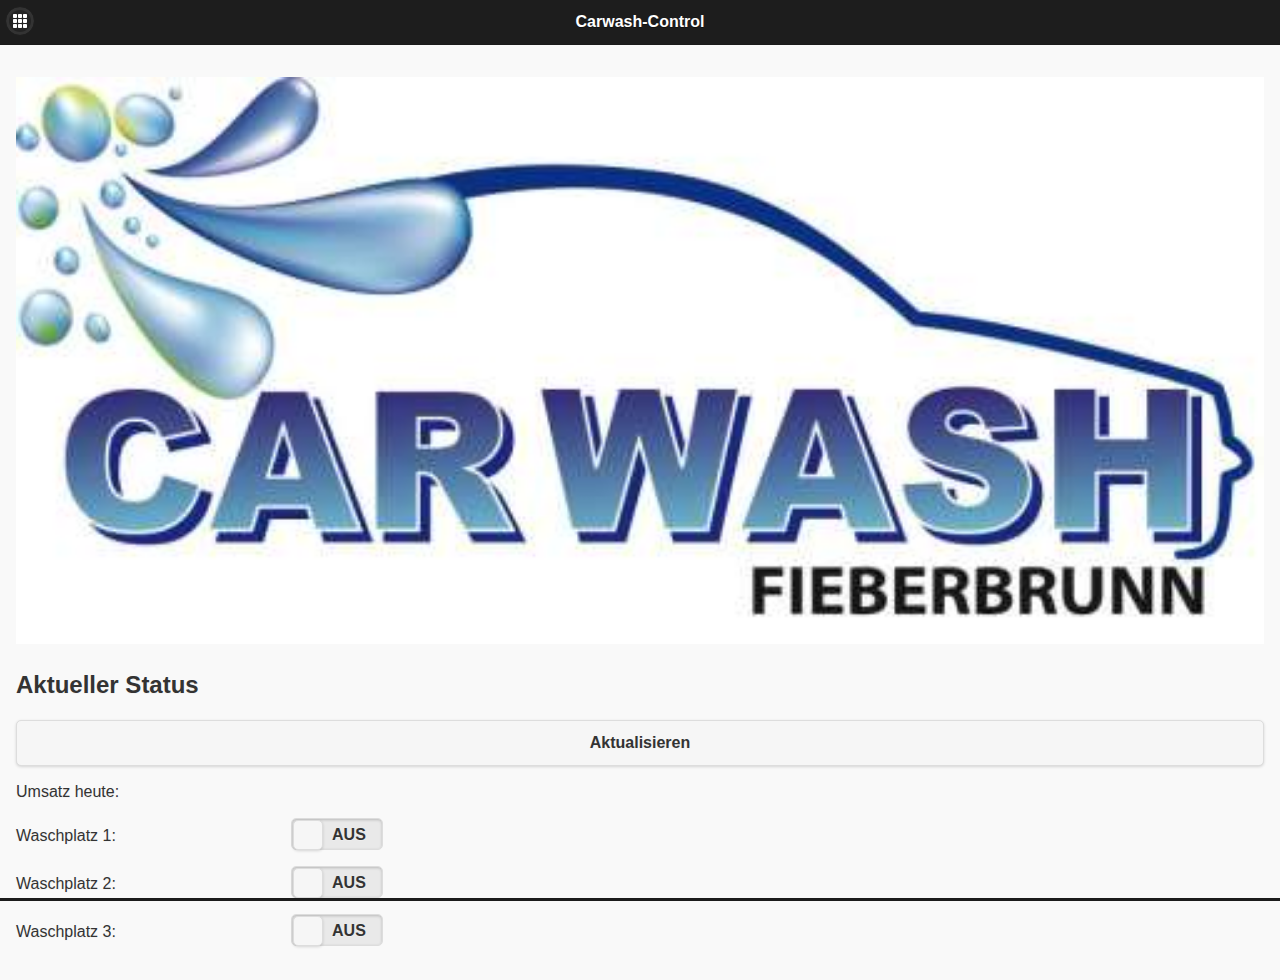
<file: www/index.html>
<!DOCTYPE html>
<html>
  <head>
    <meta name="viewport" content="width=device-width, initial-scale=1">

    <meta http-equiv="Content-Type" content="text/html; charset=utf-8" />
    <!--    <meta name="viewport" content="user-scalable=no, initial-scale=1, width=device-width" /><!-- Do not change this! -->

    <link rel="stylesheet" href="./css/jquery.mobile-1.4.4.min.css">

    <!-- jQuery -->
    <script type="text/javascript" src="./js/jquery-2.1.1.min.js"></script>

    <!-- jQuery Mobile -->
    <script src="./js/jquery-2.1.1.min.js"></script>
    <script type="text/javascript" src="./js/jquery.mobile.settings.js"></script><!-- this must be loaded before jQuery Mobile -->
    <script type="text/javascript" src="./js/jquery.mobile-1.4.4.min.js"></script>

    <!-- jQuery Mobile DateBox-->
    <link rel="stylesheet" type="text/css" href="./css/jqm-datebox-1.4.4.css">
    <script type="text/javascript" src="./js/jqm-datebox-1.4.4.js"></script>

    <script type="text/javascript" charset="utf-8">
            // Custom Script
      var p = 1,
      b = 1;
      $(document).one('pagebeforecreate', function () {
      $.mobile.pageContainer.find("[data-role=page]").each(function () {
      var panel = '<div data-role="panel" id="mypanel' + p + '" data-display="push" data-theme="b"> \
      <h1>Menu</h1><ul data-role="listview" data-inset="true"> \
      <li><a href="#pageone" >Hauptseite</a></li> \
      <li><a href="#pageCash" >Umsatzdaten</a></li> \
      <li><a href="#pageSettings" >Einstellungen</a></li> \
      </ul></div>';

      $(this).prepend(panel);
      p++;
      });
      $.mobile.pageContainer.find("[data-role=header]").each(function () {
      var panelBtn = '<a href="#mypanel' + b + '" class="ui-btn ui-btn-left ui-btn-icon-notext ui-icon-grid ui-corner-all"></a>'
      $(this).append(panelBtn);
      b++;
      });
      });
    </script>

    <script type="text/javascript"  charset="utf-8">
      $(document).ready(function() {
        // Get the Current Status o

        LoadStatus_onclick();

        console.log('Document.ready');

        //$('#flip-WP1').change(function() {
        $('.emergency-off-flip').change(function() {
          var myswitch = $(this);
          var myWPNO = $(this).attr('name');
          var myStatus = myswitch[0].selectedIndex == 1 ? true : false;

          if (myStatus) {
            myStatusText = "Einschalten";
          } else {
            myStatusText = "Abschalten";
          }

          //console.log('Flip: ' + $(this).attr('name'));

          //if (myswitch[0].selectedIndex == 0) {
          myWPNO = myWPNO.substr(myWPNO.length - 1, myWPNO.length);

          // update current WP-Number in the dialog
          $("#popupWPInfoID").text(myWPNO);
          $("#popupWPInfoOperation").text(myStatusText);
          $("#popupButtonAction").text(myStatusText);

          // Set custom attributes for later interaction
          $("#popupButtonAction").attr("curWPID", myWPNO);
          $("#popupButtonAction").attr("curWPStatus", myStatus);

          $("#popupDialogEmergency").popup("open");
          //}
        });

        $('#popupButtonAction').click(function() {
          var curID = $("#popupButtonAction").attr("curWPID");
      
          console.log("execute ID:" + $("#popupButtonAction").attr("curWPID") + " / action: " + $("#popupButtonAction").attr("curWPStatus"));
          // send the Request to the webservice
          
          
          $.ajax({
            type : "POST",
            contentType : "application/json; charset=utf-8",
            dataType : "jsonp",
            jsonpCallback : 'jsonCallbackSetValue',
            url : "http://waschanlage.dlinkddns.com:8088/parser/control.php",
            data : 'action=setValue&type=OFF_SWITCH' + curID + '&value=1',
            //success: jsonCallback,
            error : function(error, msg) {
              console.log("Error" + error.status + " / " + msg);
            }
          });
        });

        $('#popupButtonCancel').click(function() {
          // Force a Status-Reload
          LoadStatus_onclick();
        });

      });

      function jsonCallbackSetValue(data) {
        if (data['status'] != '1') {
          alert('ACHTUNG: Fehler beim Schalten!');
        }
        // Reload Data
        LoadStatus_onclick();
      };

      function jsonCallback(data) {
        // Cleanup
        $("#cashToday").empty();
        $("#cashToday").append('<li id="curDate" name="head" >Datum: ' + data['date'] + '</li>');
        $("#cashToday").append('<li id="curWP1" name="head" >Waschplatz 1: ' + data['wp1'] + '</li>');
        $("#cashToday").append('<li id="curWP2" name="head" >Waschplatz 2: ' + data['wp2'] + '</li>');
        $("#cashToday").append('<li id="curWP3" name="head" >Waschplatz 3: ' + data['wp3'] + '</li>');
        $("#cashToday").append('<li id="curChanger" name="head" >Wechsler: ' + data['changer'] + '</li>');

        curSum = parseFloat(data['wp1']) + parseFloat(data['wp2']) + parseFloat(data['wp3']) + parseFloat(data['changer']);
        $("#cashToday").append('<li id="Gesamt" name="head"><b>Gesamt: ' + curSum + '</b></li>');

        console.log(data);
      };

      function jsonCallbackAllSensors(data) {
        var flipvalues = {
          "1" : "on",
          "0" : "off"
        };

        console.log(data);
        $('#flip-WP1').val(flipvalues[data['OFF_SENS1']]).slider("refresh");
        $('#flip-WP2').val(flipvalues[data['OFF_SENS2']]).slider("refresh");
        $('#flip-WP3').val(flipvalues[data['OFF_SENS3']]).slider("refresh");
      }

      function LoadSensStatus(type) {
        $.ajax({
          type : "POST",
          contentType : "application/json; charset=utf-8",
          dataType : "jsonp",
          jsonpCallback : 'jsonCallbackAllSensors',
          url : "http://waschanlage.dlinkddns.com:8088/parser/control.php",
          data : 'action=getstatus&type=' + type,
          //success: jsonCallbackWP,
          error : function(error, msg) {
            console.log("Error" + error.status + " / " + msg);
          }
        });
      }








      function jsonCallbackCashDetail(data) {
        
        
        curSum = parseFloat(data['wp1']) + parseFloat(data['wp2']) + parseFloat(data['wp3']) + parseFloat(data['changer']);
        
        
        var $tr = $('<tr>').append(
          $('<td>').text(data['date']),
          $('<td>').text(data['wp1']),
          $('<td>').text(data['wp2']),
          $('<td>').text(data['wp3']),
          $('<td>').text(data['changer']),
          $('<td>').text(curSum)
        );
        
        $("#cashDetail").append($tr);
        
      };

      function LoadCashStatusDetail() {
        // Cleanup
        
        $("#cashDetails.tr:has(td)").remove();
        //$("#<%=cashDetail%> > tbody > tr").remove();

        var today = new Date();
        var dd = today.getDate();
        var mm = today.getMonth() + 1;
        //January is 0!
        var yyyy = today.getFullYear();
        // Load Cash-Status
        $.ajax({
          type : "POST",
          contentType : "application/json; charset=utf-8",
          dataType : "jsonp",
          jsonpCallback : 'jsonCallbackCashDetail',
          url : "http://waschanlage.dlinkddns.com:8088/parser/query.php",
          data : 'action=query&day=' + dd + '&month=' + mm + '&year=' + yyyy,
          //success: jsonCallback,
          error : function(error, msg) {
            console.log("Error" + error.status + " / " + msg);
          }
        });

      }

      function LoadCashStatus() {
        var today = new Date();
        var dd = today.getDate();
        var mm = today.getMonth() + 1;
        //January is 0!
        var yyyy = today.getFullYear();
        // Load Cash-Status
        $.ajax({
          type : "POST",
          contentType : "application/json; charset=utf-8",
          dataType : "jsonp",
          jsonpCallback : 'jsonCallback',
          url : "http://waschanlage.dlinkddns.com:8088/parser/query.php",
          data : 'action=query&day=' + dd + '&month=' + mm + '&year=' + yyyy,
          //success: jsonCallback,
          error : function(error, msg) {
            console.log("Error" + error.status + " / " + msg);
          }
        });

      }

      function LoadStatus_onclick() {
        var $this = $(this), theme = $this.jqmData("theme") || $.mobile.loader.prototype.options.theme, msgText = "Lade Daten";
        // $this.jqmData( "msgtext" ) || $.mobile.loader.prototype.options.text,
        textVisible = "true";
        // $this.jqmData( "textvisible" ) || $.mobile.loader.prototype.options.textVisible,
        textonly = "false";
        // !!$this.jqmData( "textonly" );
        html = $this.jqmData("html") || "";
        $.mobile.loading("show", {
          text : "Lade Daten",
          textVisible : "true",
          theme : "",
          textonly : false,
          html : ""
        });

        // Cash-Stats
        LoadCashStatus();

        LoadSensStatus('GET_SENS_ALL')

        $.mobile.loading("hide");
        // Hide Loader

      }

    </script>

  </head>
  <body>

    <div data-role="page" id="pageone"  data-theme="a">
      <div data-role="header"  data-theme="b" data-position="fixed">
        <h1>Carwash-Control </h1>
      </div>

      <div data-role="main" class="ui-content">

        <p><img src="img/carwash_logo_klein.jpg" width="100%">
        </p>

        <h2>Aktueller Status</h2>
        <input id="ButtonLoadStatus" type="button" value="Aktualisieren" onclick="LoadStatus_onclick()" />

        <p>
          Umsatz heute:
        </p>
        <ul id="cashToday"></ul>

        <style type="text/css" media="screen">
          .containing-element .ui-slider-switch {
            width: 9em;
          }
        </style>

        <div id="EmergencyControl" >
          <div class="ui-field-contain">
            <label for="flip-WP1">Waschplatz 1:</label>
            <select name="flip-WP1" id="flip-WP1" class="emergency-off-flip" data-role="slider" data-track-theme="a" data-theme="a">
              <option value="off">AUS</option>
              <option value="on">AN</option>
            </select>
          </div>

          <div class="ui-field-contain">
            <label for="flip-WP2">Waschplatz 2:</label>
            <select name="flip-WP2" id="flip-WP2" class="emergency-off-flip" data-role="slider" data-track-theme="a" data-theme="a">
              <option value="off">AUS</option>
              <option value="on">AN</option>
            </select>
          </div>

          <div class="ui-field-contain">
            <label for="flip-WP3">Waschplatz 3:</label>
            <select name="flip-WP3" id="flip-WP3" class="emergency-off-flip" data-role="slider" data-track-theme="a" data-theme="a">
              <option value="off">AUS</option>
              <option value="on">AN</option>
            </select>
          </div>

          <!--
          <a href="#popupDialogEmergency" data-rel="popup" data-position-to="window" data-role="button" data-inline="true" data-transition="pop" data-icon="delete" data-theme="b">Popup-Test</a>
          -->

          <!-- Popup-Dialog for Emergency-Confirmation -->
          <div data-role="popup" id="popupDialogEmergency" data-overlay-theme="a" data-theme="c" data-dismissible="false" style="max-width:400px;" class="ui-corner-all">
            <div data-role="header" data-theme="a" class="ui-corner-top">
              <h1>NOT-AUS</h1>
            </div>

            <div data-role="content" data-theme="d" class="ui-corner-bottom ui-content">
              <h3 class="ui-title">Wirklich den Waschplatz <b id="popupWPInfoID"></b><b id="popupWPInfoOperation"></b>?</p> <a href="#" id="popupButtonCancel" data-role="button" data-inline="true" data-rel="back" data-theme="c">Abbrechen</a><a href="#" id="popupButtonAction" data-role="button" data-inline="true" data-rel="back" data-transition="flow" data-theme="b">Abschalten</a>
            </div>
          </div>

        </div>

      </div>

      <div data-role="footer" data-theme="b" data-position="fixed">
        <!--<h1>Page Footer</h1>-->
      </div>
    </div>

    <div data-role="page" id="pageCash">
      <div data-role="header" data-theme="b" data-position="fixed">
        <h1>Carwash-Control</h1>
      </div>

      <div data-role="main" class="ui-content">
        <h2>Umsatzauswertung</h2>

        <p>
          <label for="dateStart">Datum von:</label>
          <input id="dateStart" type="text" data-role="datebox" data-options='{"mode":"flipbox", "useSetButton":true, "useInline":false, "overrideSetTimeButtonLabel":"Datum auswählen", "defaultValue":"new Date()", "showInitialValue":true}'>

          <label for="dateEnd">Datum bis:</label>
          <input id="dateEnd" type="text" data-role="datebox" data-options='{"mode":"flipbox", "useSetButton":true, "useInline":false, "overrideSetTimeButtonLabel":"Datum auswählen", "defaultValue":"new Date()", "showInitialValue":true}'>
        </p>

        <input id="ButtonLoadCash" type="button" value="Aktualisieren" onclick="LoadCashStatusDetail()" />


        <table id="cashDetail" data-role="table" data-mode="columntoggle" data-column-btn-text="Auswählen...">
  <thead>
    <tr>
      <th class="label">Datum</th>
      <th>WP 1</th>
      <th>WP 2</th>
      <th>WP 3</th>
      <th>Sauger</th>
      <th><h3>Gesamt</h3></th>
    </tr>
  </thead>
  <tbody>
    
  </tbody>
        </table>

        <a href="#pageone">Zurück</a>
      </div>

      <div data-role="footer" data-theme="b" data-position="fixed">
        <!--<h1>Page Footer</h1>-->
      </div>
    </div>

    <div data-role="page" id="pageSettings">
      <div data-role="header" data-theme="b" data-position="fixed">
        <h1>Carwash-Control</h1>
      </div>

      <div data-role="main" class="ui-content">
        <h2>Einstellungen</h2>
        <a href="#pageone">Zurück</a>
      </div>

      <div data-role="footer" data-theme="b" data-position="fixed">
        <!--<h1>Page Footer</h1>-->
      </div>
    </div>

  </body>
</html>
</file>
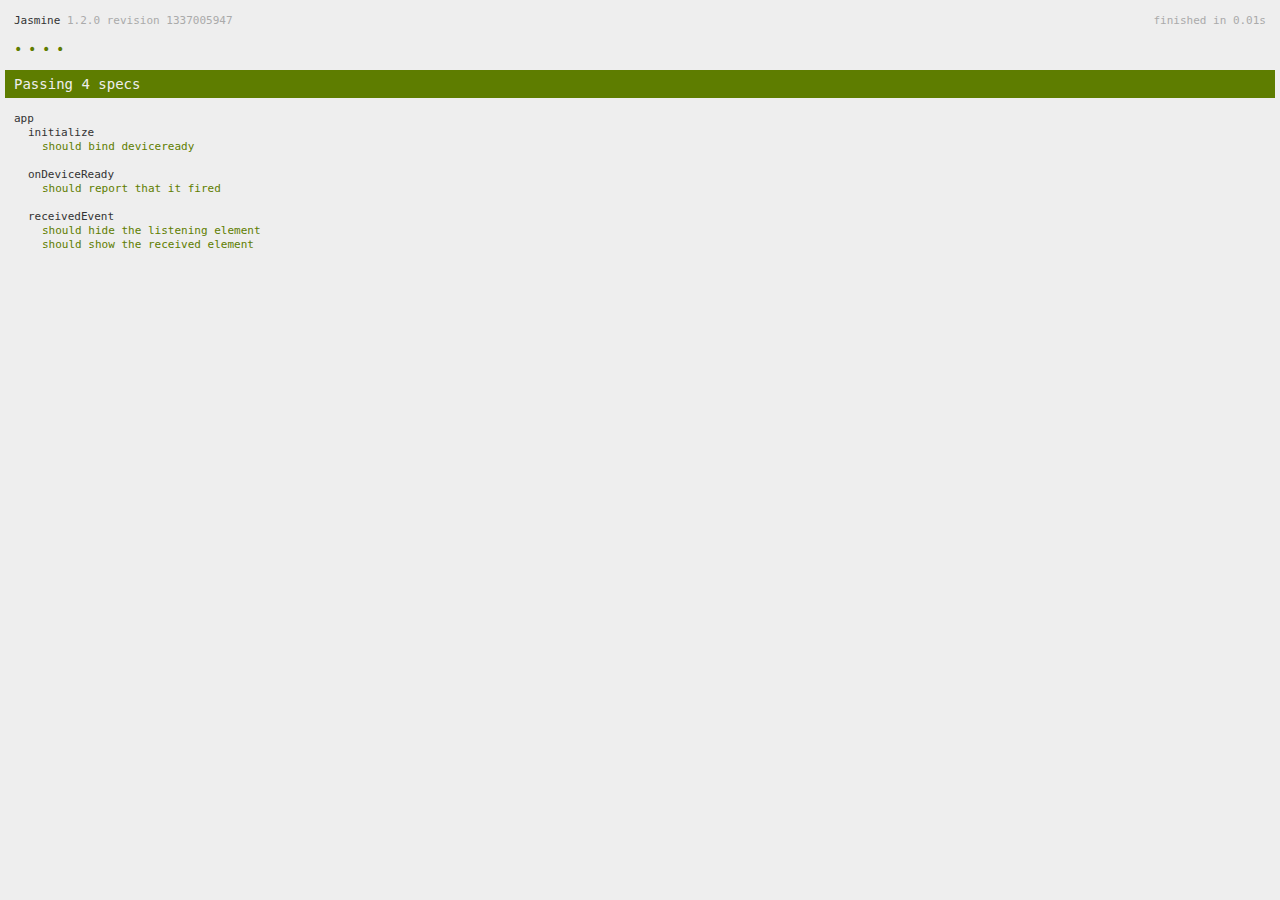
<file: www/spec.html>
<!DOCTYPE html>
<!--
    Licensed to the Apache Software Foundation (ASF) under one
    or more contributor license agreements.  See the NOTICE file
    distributed with this work for additional information
    regarding copyright ownership.  The ASF licenses this file
    to you under the Apache License, Version 2.0 (the
    "License"); you may not use this file except in compliance
    with the License.  You may obtain a copy of the License at

    http://www.apache.org/licenses/LICENSE-2.0

    Unless required by applicable law or agreed to in writing,
    software distributed under the License is distributed on an
    "AS IS" BASIS, WITHOUT WARRANTIES OR CONDITIONS OF ANY
     KIND, either express or implied.  See the License for the
    specific language governing permissions and limitations
    under the License.
-->
<html>
    <head>
        <title>Jasmine Spec Runner</title>

        <!-- jasmine source -->
        <link rel="shortcut icon" type="image/png" href="spec/lib/jasmine-1.2.0/jasmine_favicon.png">
        <link rel="stylesheet" type="text/css" href="spec/lib/jasmine-1.2.0/jasmine.css">
        <script type="text/javascript" src="spec/lib/jasmine-1.2.0/jasmine.js"></script>
        <script type="text/javascript" src="spec/lib/jasmine-1.2.0/jasmine-html.js"></script>

        <!-- include source files here... -->
        <script type="text/javascript" src="js/index.js"></script>

        <!-- include spec files here... -->
        <script type="text/javascript" src="spec/helper.js"></script>
        <script type="text/javascript" src="spec/index.js"></script>

        <script type="text/javascript">
            (function() {
                var jasmineEnv = jasmine.getEnv();
                jasmineEnv.updateInterval = 1000;

                var htmlReporter = new jasmine.HtmlReporter();

                jasmineEnv.addReporter(htmlReporter);

                jasmineEnv.specFilter = function(spec) {
                    return htmlReporter.specFilter(spec);
                };

                var currentWindowOnload = window.onload;

                window.onload = function() {
                    if (currentWindowOnload) {
                        currentWindowOnload();
                    }
                    execJasmine();
                };

                function execJasmine() {
                    jasmineEnv.execute();
                }
            })();
        </script>
    </head>
    <body>
        <div id="stage" style="display:none;"></div>
    </body>
</html>
</file>
<file: www/spec/lib/jasmine-1.2.0/jasmine.css>
body { background-color: #eeeeee; padding: 0; margin: 5px; overflow-y: scroll; }

#HTMLReporter { font-size: 11px; font-family: Monaco, "Lucida Console", monospace; line-height: 14px; color: #333333; }
#HTMLReporter a { text-decoration: none; }
#HTMLReporter a:hover { text-decoration: underline; }
#HTMLReporter p, #HTMLReporter h1, #HTMLReporter h2, #HTMLReporter h3, #HTMLReporter h4, #HTMLReporter h5, #HTMLReporter h6 { margin: 0; line-height: 14px; }
#HTMLReporter .banner, #HTMLReporter .symbolSummary, #HTMLReporter .summary, #HTMLReporter .resultMessage, #HTMLReporter .specDetail .description, #HTMLReporter .alert .bar, #HTMLReporter .stackTrace { padding-left: 9px; padding-right: 9px; }
#HTMLReporter #jasmine_content { position: fixed; right: 100%; }
#HTMLReporter .version { color: #aaaaaa; }
#HTMLReporter .banner { margin-top: 14px; }
#HTMLReporter .duration { color: #aaaaaa; float: right; }
#HTMLReporter .symbolSummary { overflow: hidden; *zoom: 1; margin: 14px 0; }
#HTMLReporter .symbolSummary li { display: block; float: left; height: 7px; width: 14px; margin-bottom: 7px; font-size: 16px; }
#HTMLReporter .symbolSummary li.passed { font-size: 14px; }
#HTMLReporter .symbolSummary li.passed:before { color: #5e7d00; content: "\02022"; }
#HTMLReporter .symbolSummary li.failed { line-height: 9px; }
#HTMLReporter .symbolSummary li.failed:before { color: #b03911; content: "x"; font-weight: bold; margin-left: -1px; }
#HTMLReporter .symbolSummary li.skipped { font-size: 14px; }
#HTMLReporter .symbolSummary li.skipped:before { color: #bababa; content: "\02022"; }
#HTMLReporter .symbolSummary li.pending { line-height: 11px; }
#HTMLReporter .symbolSummary li.pending:before { color: #aaaaaa; content: "-"; }
#HTMLReporter .bar { line-height: 28px; font-size: 14px; display: block; color: #eee; }
#HTMLReporter .runningAlert { background-color: #666666; }
#HTMLReporter .skippedAlert { background-color: #aaaaaa; }
#HTMLReporter .skippedAlert:first-child { background-color: #333333; }
#HTMLReporter .skippedAlert:hover { text-decoration: none; color: white; text-decoration: underline; }
#HTMLReporter .passingAlert { background-color: #a6b779; }
#HTMLReporter .passingAlert:first-child { background-color: #5e7d00; }
#HTMLReporter .failingAlert { background-color: #cf867e; }
#HTMLReporter .failingAlert:first-child { background-color: #b03911; }
#HTMLReporter .results { margin-top: 14px; }
#HTMLReporter #details { display: none; }
#HTMLReporter .resultsMenu, #HTMLReporter .resultsMenu a { background-color: #fff; color: #333333; }
#HTMLReporter.showDetails .summaryMenuItem { font-weight: normal; text-decoration: inherit; }
#HTMLReporter.showDetails .summaryMenuItem:hover { text-decoration: underline; }
#HTMLReporter.showDetails .detailsMenuItem { font-weight: bold; text-decoration: underline; }
#HTMLReporter.showDetails .summary { display: none; }
#HTMLReporter.showDetails #details { display: block; }
#HTMLReporter .summaryMenuItem { font-weight: bold; text-decoration: underline; }
#HTMLReporter .summary { margin-top: 14px; }
#HTMLReporter .summary .suite .suite, #HTMLReporter .summary .specSummary { margin-left: 14px; }
#HTMLReporter .summary .specSummary.passed a { color: #5e7d00; }
#HTMLReporter .summary .specSummary.failed a { color: #b03911; }
#HTMLReporter .description + .suite { margin-top: 0; }
#HTMLReporter .suite { margin-top: 14px; }
#HTMLReporter .suite a { color: #333333; }
#HTMLReporter #details .specDetail { margin-bottom: 28px; }
#HTMLReporter #details .specDetail .description { display: block; color: white; background-color: #b03911; }
#HTMLReporter .resultMessage { padding-top: 14px; color: #333333; }
#HTMLReporter .resultMessage span.result { display: block; }
#HTMLReporter .stackTrace { margin: 5px 0 0 0; max-height: 224px; overflow: auto; line-height: 18px; color: #666666; border: 1px solid #ddd; background: white; white-space: pre; }

#TrivialReporter { padding: 8px 13px; position: absolute; top: 0; bottom: 0; left: 0; right: 0; overflow-y: scroll; background-color: white; font-family: "Helvetica Neue Light", "Lucida Grande", "Calibri", "Arial", sans-serif; /*.resultMessage {*/ /*white-space: pre;*/ /*}*/ }
#TrivialReporter a:visited, #TrivialReporter a { color: #303; }
#TrivialReporter a:hover, #TrivialReporter a:active { color: blue; }
#TrivialReporter .run_spec { float: right; padding-right: 5px; font-size: .8em; text-decoration: none; }
#TrivialReporter .banner { color: #303; background-color: #fef; padding: 5px; }
#TrivialReporter .logo { float: left; font-size: 1.1em; padding-left: 5px; }
#TrivialReporter .logo .version { font-size: .6em; padding-left: 1em; }
#TrivialReporter .runner.running { background-color: yellow; }
#TrivialReporter .options { text-align: right; font-size: .8em; }
#TrivialReporter .suite { border: 1px outset gray; margin: 5px 0; padding-left: 1em; }
#TrivialReporter .suite .suite { margin: 5px; }
#TrivialReporter .suite.passed { background-color: #dfd; }
#TrivialReporter .suite.failed { background-color: #fdd; }
#TrivialReporter .spec { margin: 5px; padding-left: 1em; clear: both; }
#TrivialReporter .spec.failed, #TrivialReporter .spec.passed, #TrivialReporter .spec.skipped { padding-bottom: 5px; border: 1px solid gray; }
#TrivialReporter .spec.failed { background-color: #fbb; border-color: red; }
#TrivialReporter .spec.passed { background-color: #bfb; border-color: green; }
#TrivialReporter .spec.skipped { background-color: #bbb; }
#TrivialReporter .messages { border-left: 1px dashed gray; padding-left: 1em; padding-right: 1em; }
#TrivialReporter .passed { background-color: #cfc; display: none; }
#TrivialReporter .failed { background-color: #fbb; }
#TrivialReporter .skipped { color: #777; background-color: #eee; display: none; }
#TrivialReporter .resultMessage span.result { display: block; line-height: 2em; color: black; }
#TrivialReporter .resultMessage .mismatch { color: black; }
#TrivialReporter .stackTrace { white-space: pre; font-size: .8em; margin-left: 10px; max-height: 5em; overflow: auto; border: 1px inset red; padding: 1em; background: #eef; }
#TrivialReporter .finished-at { padding-left: 1em; font-size: .6em; }
#TrivialReporter.show-passed .passed, #TrivialReporter.show-skipped .skipped { display: block; }
#TrivialReporter #jasmine_content { position: fixed; right: 100%; }
#TrivialReporter .runner { border: 1px solid gray; display: block; margin: 5px 0; padding: 2px 0 2px 10px; }
</file>
<file: www/css/jqm-datebox-1.4.4.css>
/*
 * jQuery Mobile Framework : plugin to provide a date and time picker.
 * Copyright (c) JTSage
 * CC 3.0 Attribution.  May be relicensed without permission/notification.
 * https://github.com/jtsage/jquery-mobile-datebox
 * Generated: 2014-08-19T10:14:13-04:00 (from theme builder)
 */
 
/* 
 * Shared Styles 
 * 
 * These styles are used for the basic control,
 * and are not specific to any one mode.
 */

.ui-datebox-container { 
	width: 280px;
	-webkit-transform:translate3d(0,0,0);
}
.ui-popup-container .ui-datebox-gridrow { 
	margin-left: 0; 
	margin-right: 0; 
}
.ui-datebox-collapse { 
	text-align: center;
}
.ui-datebox-collapse .ui-controlgroup-controls a { 
	max-width: 40%;
}

.ui-datebox-controls.ui-controlgroup-vertical {
	margin-bottom: 5px;
	margin-top: 5px;
}

div.ui-datebox-inline.ui-datebox-inline-has-input {
	float: none;
	clear: both;
	position: relative;
	top: 5px;
}
.ui-field-contain div.ui-datebox-container.ui-datebox-inline {
	margin-right: auto;
	margin-left: auto;
}
div.ui-datebox-container.ui-datebox-inline {
	width: 280px;

}
.ui-datebox-inline .ui-controlgroup-controls {
	float: none;
	margin-left: auto;
	margin-right: auto;
}

/* 
 * Calendar Mode Styles
 * 
 * These are specific to CalBox
 */

.ui-datebox-gridheader { 
	text-align: center;
}
.ui-datebox-gridheader .ui-btn-inline { 
	margin-right: 0;
}
.ui-datebox-gridheader h4 { 
	text-align: center;
	display: inline-block;
	margin-top: 10px;
	margin-bottom: 10px;
	zoom: 1;
	*display: inline;
}
.ui-datebox-grid { 
	clear: both; 
	margin-bottom: 5px; 
}
.ui-datebox-inline .ui-datebox-gridrow .ui-controlgroup-controls {
	width: 100%;
	text-align: center;
}
.ui-datebox-inline .ui-datebox-gridrow .ui-controlgroup-controls .ui-btn {
	float: none;
	clear: both;
}
.ui-datebox-gridrow { 
	margin-left: 5px; 
	margin-right: 5px; 
	margin-bottom: -7px;
}
.ui-datebox-gridrow-last {
	margin-bottom: 0;
}
.ui-datebox-inline .ui-controlgroup.ui-datebox-gridrow-last {
	margin-bottom: 5px;
}
.ui-datebox-griddate { 
	width: 36px;
	height: 30px;
	line-height: 30px;
	padding: 0;
	display: inline-block;
	vertical-align: middle;
	text-align: center;
	font-weight: bold;
	font-size: 12px;
	zoom: 1;
	*display: inline;
}
.ui-datebox-griddate-week { 
	width: 31px;
	height: 30px;
	line-height: 30px; 
	display: inline-block;
	vertical-align: middle;
	text-align: center;
	font-weight: bold;
	font-size: 12px;
	zoom: 1;
	*display: inline;
}
.ui-datebox-gridrow div.ui-datebox-griddate-empty { 
	border: 1px solid transparent;
	color: #888888;
}
.ui-datebox-griddate.ui-datebox-griddate-label {
	border: 1px solid transparent;
	height: 15px;
	line-height: 15px;
}
.ui-datebox-gridplus 		{ float: right; }
.ui-datebox-gridminus 		{ float: left; }
.ui-datebox-gridplus-rtl 	{ float: left; }
.ui-datebox-gridminus-rtl 	{ float: right; }

/* 
 * Android Mode Styles
 * 
 * These are specific to datebox, timebox, and durationbox
 */

.ui-datebox-dboxin div input {
	text-align: center;
}
.ui-datebox-dboxin div {
	margin: 0 inherit 0;
}
.ui-datebox-dboxlab div label {
	text-align: center;
}
div.ui-datebox-cbut.ui-btn.ui-corner-all.ui-icon-plus {
	border-bottom-right-radius: 0;
	border-bottom-left-radius: 0;
	-webkit-border-bottom-right-radius: 0;
	-webkit-border-bottom-left-radius: 0;
	height: 40px;
}
div.ui-datebox-cbut.ui-btn.ui-corner-all.ui-icon-minus {
	border-top-right-radius: 0;
	border-top-left-radius: 0;
	-webkit-border-top-right-radius: 0;
	-webkit-border-top-left-radius: 0;
	height: 40px;
}
.ui-datebox-header h4 {
	text-align: center;
}

/* 
 * Flip Mode Styles
 * 
 * These are specific to flipbox, timeflipbox, durationflipbox, and 
 * customflip
 */

.ui-datebox-fliplab {
	text-align: center;
}
.ui-datebox-flipcenter {
	width: 260px;
	height: 40px;
	border: 1px solid #EEEEEE;
	margin-right: auto;
	margin-left: auto;
	position: relative;
}
.ui-datebox-flipcontent {
	text-align: center;
	height: 125px;
	margin-bottom: -40px;
}
.ui-datebox-flipcontent div {
	margin-left: 3px;
	margin-right: 3px;
	width: 77px;
	height: 120px;
	display: inline-block;
	text-align: center;
	zoom: 1;
	*display: inline;
	overflow: hidden;
}
.ui-datebox-flipcontentd div {
	width: 60px;
}
.ui-datebox-flipcontent ul {
	list-style-type: none;
	display: inline;
	border:1px solid rgba(0,0,0,0);
}
.ui-datebox-flipcontent li {
	height: 30px;
}
.ui-datebox-flipcontent li span {
	margin-top: 7px;
	display: block;
}

/* 
 * Slide Mode Styles
 * 
 * Used solely for SlideBox.  Damn this is a lot of extra CSS.
 */

.ui-datebox-slide { 
	width: 280px;
	margin-left: auto;
	margin-right: auto;
}
.ui-datebox-sliderow-int {
	display: inline-block;
	white-space: nowrap;
}

.ui-datebox-sliderow {
	margin-bottom: 5px;
	text-align: center;
	overflow: hidden;
	width: 280px;
}
.ui-datebox-slide .ui-btn {
	margin: 0;
	padding: 0px 1em;
}

.ui-datebox-slidebox {
	text-align: center;
	display: inline-block;
	zoom:1;
	*display:inline;
	vertical-align: middle;
	font-weight: bold;
}
.ui-datebox-slideyear {
	width: 84px;
	line-height: 30px;
	height: 30px;
	font-size: 14px;
}
.ui-datebox-slidemonth {
	width: 51px;
	line-height: 30px;
	height: 30px;
	font-size: 12px;
}
.ui-datebox-slideday {
	width: 32px;
	line-height: 20px;
	height: 38px;
	font-size: 14px;
}
.ui-datebox-slidehour {
	width: 32px;
	line-height: 22px;
	height: 24px;
	font-size: 14px;
}
.ui-datebox-slidemins {
	width: 32px;
	line-height: 22px;
	height: 24px;
	font-size: 14px;
}
.ui-datebox-slidewday {
	font-size: 10px;
	font-weight: normal;
}

span.ui-datebox-nopad { margin: 0 }
.ui-datebox-repad { margin: .5em .4375em }

/*
 * 6 Element Grid - Used for datebox w/ time only.
 */

.ui-grid-e > .ui-block-a,
.ui-grid-e > .ui-block-b,
.ui-grid-e > .ui-block-c,
.ui-grid-e > .ui-block-d,
.ui-grid-e > .ui-block-e,
.ui-grid-e > .ui-block-f {
	width: 16.65%;
}
.ui-grid-e { 
	overflow: hidden;
}
.ui-block-f {
	margin: 0;
	padding: 0;
	border: 0;
	float: left;
	min-height: 1px;
	-webkit-box-sizing: border-box;
	-moz-box-sizing: border-box;
	box-sizing: border-box;
}
</file>
